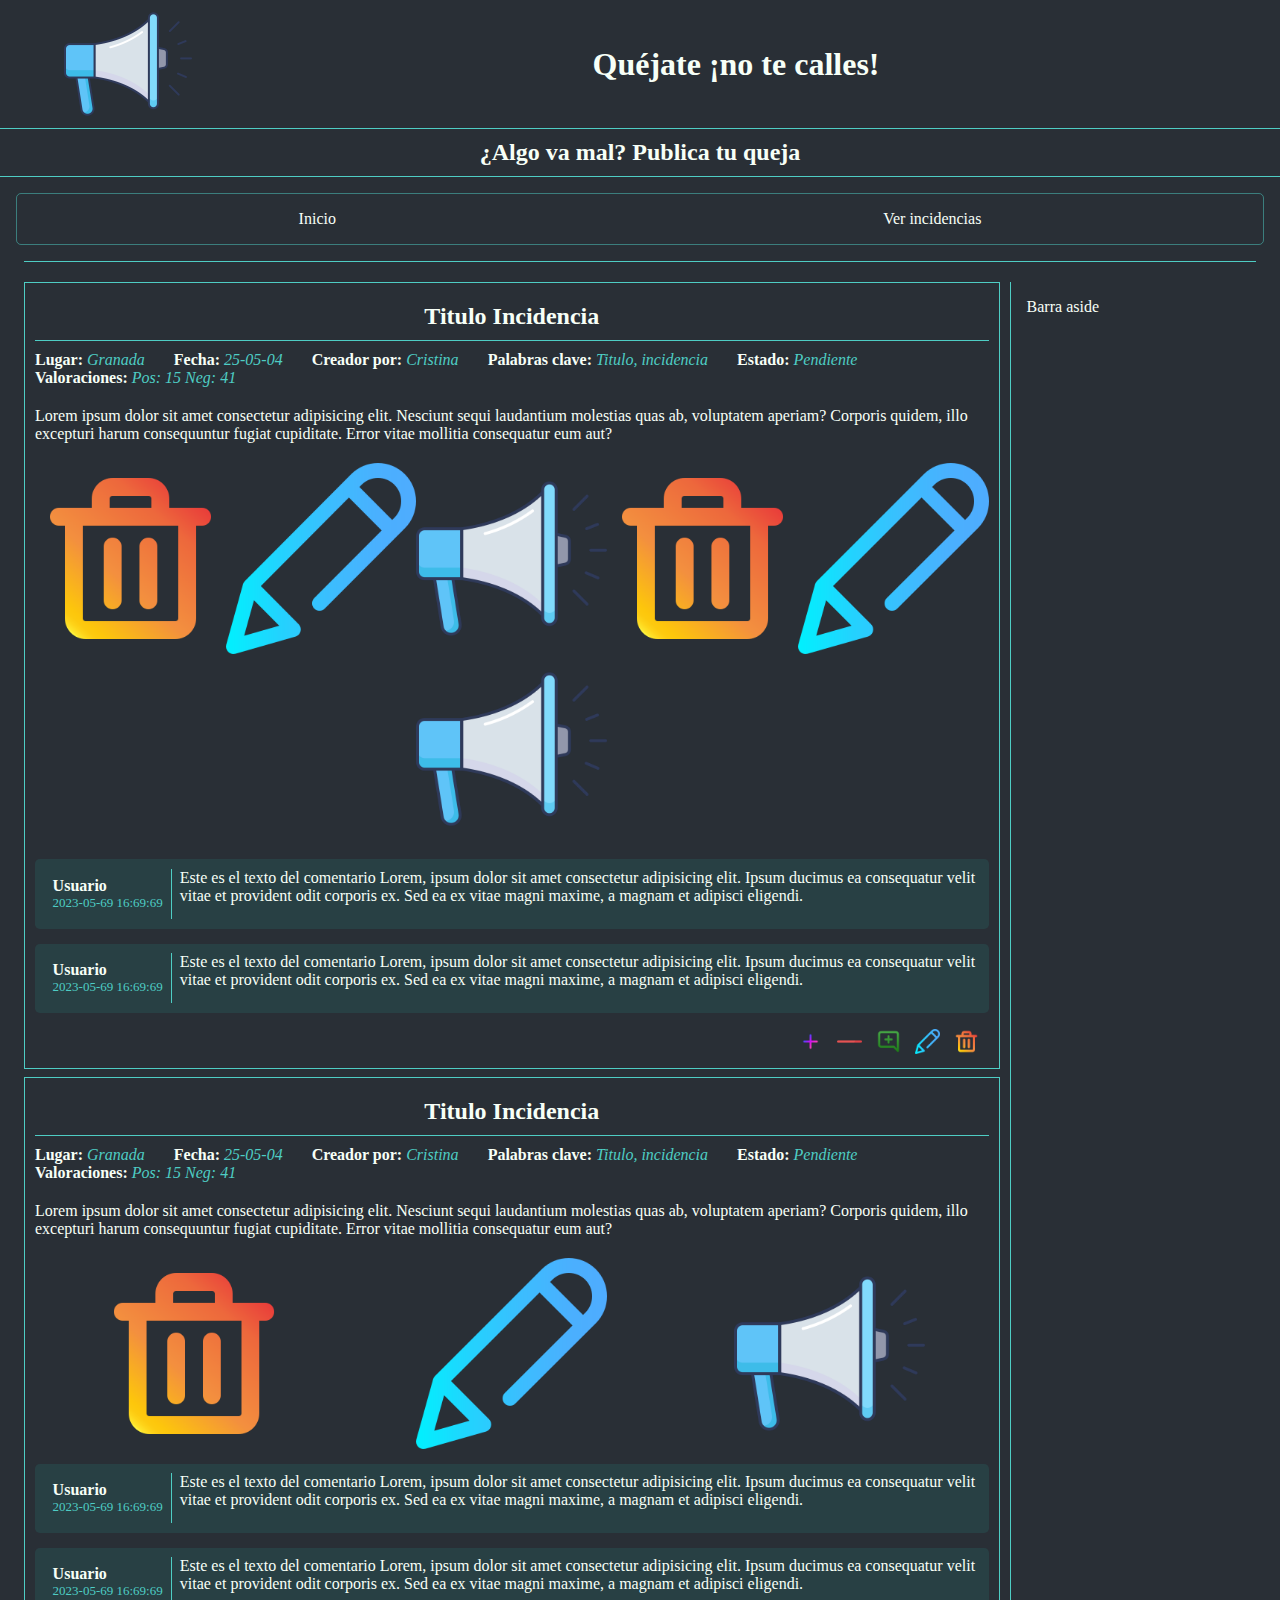
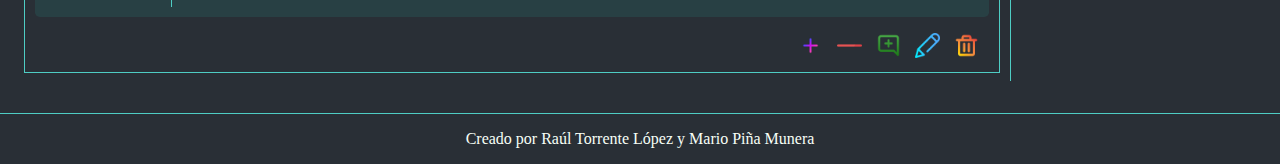
<file: incidencias.html>
<!DOCTYPE html>
<html lang="en">
<head>
    <meta charset="UTF-8">
    <meta http-equiv="X-UA-Compatible" content="IE=edge">
    <meta name="viewport" content="width=device-width, initial-scale=1.0">
    <title>Incidencias</title>
    <link rel="stylesheet" href="style.css">
    <link rel="stylesheet" href="incidencia.css">
</head>
<body>
    <header>
        <div class="cabecera">
            <img src="./img/megafono.png" alt="megafono" class="pageLogo">
            <h1>Quéjate ¡no te calles!</h1>
        </div>
        
        <h2>¿Algo va mal? Publica tu queja</h2>

        <nav>
            <ul>
                <li><a href="./index.php">Inicio</a></li>
                <li><a href="">Ver incidencias</a></li>
            </ul>
        </nav>
    </header>

    <div class="contenido">
        <main>
            <!--Voy a dejar comentado el formulario de busqueda por ahora
                luego lo hacemos en un html a parte para dejarlo bonito y meterlo en una funcion php
            
            <section class="formBusqueda">
                <form action="" method="">
                    <h2>Criterios de búsqueda</h2>

                    <div class="ordenar">
                        <h2>Ordenar por:</h2>

                        <label><input type="radio"> Antigüedad (primero las más recientes)</label>
                        <label><input type="radio"> Número de positivos (de más a menos)</label>
                        <label><input type="radio"> Número de positivos netos (de más a menos)</label>
                    </div>

                    <div class="busqueda">
                        <h2>Incidencias que contengan:</h2>

                        <label>Texto de búsqueda: </label>
                        <input type="text" name="">

                        <label>Lugar:</label>
                        <input type="text" name="">
                    </div>

                    <div class="estado">
                        <label><input type="checkbox"> Pendiente </label>
                        <label><input type="checkbox"> Comprobada </label>
                        <label><input type="checkbox"> Tramitada </label>
                        <label><input type="checkbox"> Irresoluble </label>
                        <label><input type="checkbox"> Resuelta </label>
                    </div>

                    <div class="opciones">
                        <label>Incidencias por página</label>
                        <select name="">
                            <option value="1"></option>
                            <option value="3"></option>
                            <option value="5"></option>
                            <option value="10"></option>
                        </select>

                        <input type="submit" value="Aplicar criterios de búsqueda">
                    </div>
                </form>
            </section>
            <br><br>-->
            <section>
                <div class="incidencia">
                    <h2>Titulo Incidencia</h2>
        
                    <div class="detalles">
                        <div class="infoGeneral">
                            <label>Lugar: <em>Granada</em></label>
                            <label>Fecha: <em>25-05-04</em></label>
                            <label>Creador por: <em>Cristina</em></label>
                            <label>Palabras clave: <em>Titulo, incidencia</em></label>
                            <label>Estado: <em>Pendiente</em></label>
                            <label>Valoraciones: <em>Pos: 15 Neg: 41</em></label>
                        </div>
        
                        <p>
                            Lorem ipsum dolor sit amet consectetur adipisicing elit. Nesciunt sequi laudantium molestias quas ab, voluptatem aperiam? Corporis quidem, illo excepturi harum consequuntur fugiat cupiditate. Error vitae mollitia consequatur eum aut?
                        </p>
        
                        <div class="fotos">
                            <img src="img/basura.png" alt="">
                            <img src="img/editar.png" alt="">
                            <img src="img/megafono.png" alt="">
                            <img src="img/basura.png" alt="">
                            <img src="img/editar.png" alt="">
                            <img src="img/megafono.png" alt="">
                        </div>
        
                    </div>
        
                    <div class="seccionComentarios">
                        <div class="comentario">
                            <div class="infoComentario">
                                <label>Usuario</label>
                                <label>2023-05-69 16:69:69</label>
                            </div>
            
                            <p>
                                Este es el texto del comentario
                                Lorem, ipsum dolor sit amet consectetur adipisicing elit. Ipsum ducimus ea consequatur velit vitae et provident odit corporis ex. Sed ea ex vitae magni maxime, a magnam et adipisci eligendi.
                            </p>
                        </div>
        
                        <div class="comentario">
                            <div class="infoComentario">
                                <label>Usuario</label>
                                <label>2023-05-69 16:69:69</label>
                            </div>
            
                            <p>
                                Este es el texto del comentario
                                Lorem, ipsum dolor sit amet consectetur adipisicing elit. Ipsum ducimus ea consequatur velit vitae et provident odit corporis ex. Sed ea ex vitae magni maxime, a magnam et adipisci eligendi.
                            </p>
                        </div>
                    </div>
        
                    <div class="iconos">
                        <a href=""><img src="./img/plus.png" alt=""></a>
                        <a href=""><img src="./img/minus.png" alt=""></a>
                        <a href=""><img src="./img/comment.png" alt=""></a>
                        <a href=""><img src="./img/editar.png" alt=""></a>
                        <a href=""><img src="./img/basura.png" alt=""></a>
                    </div>
                </div>
            
                <div class="incidencia">
                    <h2>Titulo Incidencia</h2>
        
                    <div class="detalles">
                        <div class="infoGeneral">
                            <label>Lugar: <em>Granada</em></label>
                            <label>Fecha: <em>25-05-04</em></label>
                            <label>Creador por: <em>Cristina</em></label>
                            <label>Palabras clave: <em>Titulo, incidencia</em></label>
                            <label>Estado: <em>Pendiente</em></label>
                            <label>Valoraciones: <em>Pos: 15 Neg: 41</em></label>
                        </div>
        
                        <p>
                            Lorem ipsum dolor sit amet consectetur adipisicing elit. Nesciunt sequi laudantium molestias quas ab, voluptatem aperiam? Corporis quidem, illo excepturi harum consequuntur fugiat cupiditate. Error vitae mollitia consequatur eum aut?
                        </p>
        
                        <div class="fotos">
                            <img src="img/basura.png" alt="">
                            <img src="img/editar.png" alt="">
                            <img src="img/megafono.png" alt="">
                        </div>
        
                    </div>
        
                    <div class="seccionComentarios">
                        <div class="comentario">
                            <div class="infoComentario">
                                <label>Usuario</label>
                                <label>2023-05-69 16:69:69</label>
                            </div>
            
                            <p>
                                Este es el texto del comentario
                                Lorem, ipsum dolor sit amet consectetur adipisicing elit. Ipsum ducimus ea consequatur velit vitae et provident odit corporis ex. Sed ea ex vitae magni maxime, a magnam et adipisci eligendi.
                            </p>
                        </div>
        
                        <div class="comentario">
                            <div class="infoComentario">
                                <label>Usuario</label>
                                <label>2023-05-69 16:69:69</label>
                            </div>
            
                            <p>
                                Este es el texto del comentario
                                Lorem, ipsum dolor sit amet consectetur adipisicing elit. Ipsum ducimus ea consequatur velit vitae et provident odit corporis ex. Sed ea ex vitae magni maxime, a magnam et adipisci eligendi.
                            </p>
                        </div>
                    </div>
        
                    <div class="iconos">
                        <a href=""><img src="./img/plus.png" alt=""></a>
                        <a href=""><img src="./img/minus.png" alt=""></a>
                        <a href=""><img src="./img/comment.png" alt=""></a>
                        <a href=""><img src="./img/editar.png" alt=""></a>
                        <a href=""><img src="./img/basura.png" alt=""></a>
                    </div>
                </div>
            </section>
        </main>

        <aside>
            <p> Barra aside</p>
        </aside>
    </div>

    <footer>
        <p>
            Creado por <a href="https://www.linkedin.com/in/ra%C3%BAl-torrente-l%C3%B3pez-6b9760250/">Raúl Torrente López</a>
            y <a href="https://www.linkedin.com/in/mario-pi%C3%B1a-munera-465116225/">Mario Piña Munera</a>
        </p>
    </footer>
</body>
</html>
</file>
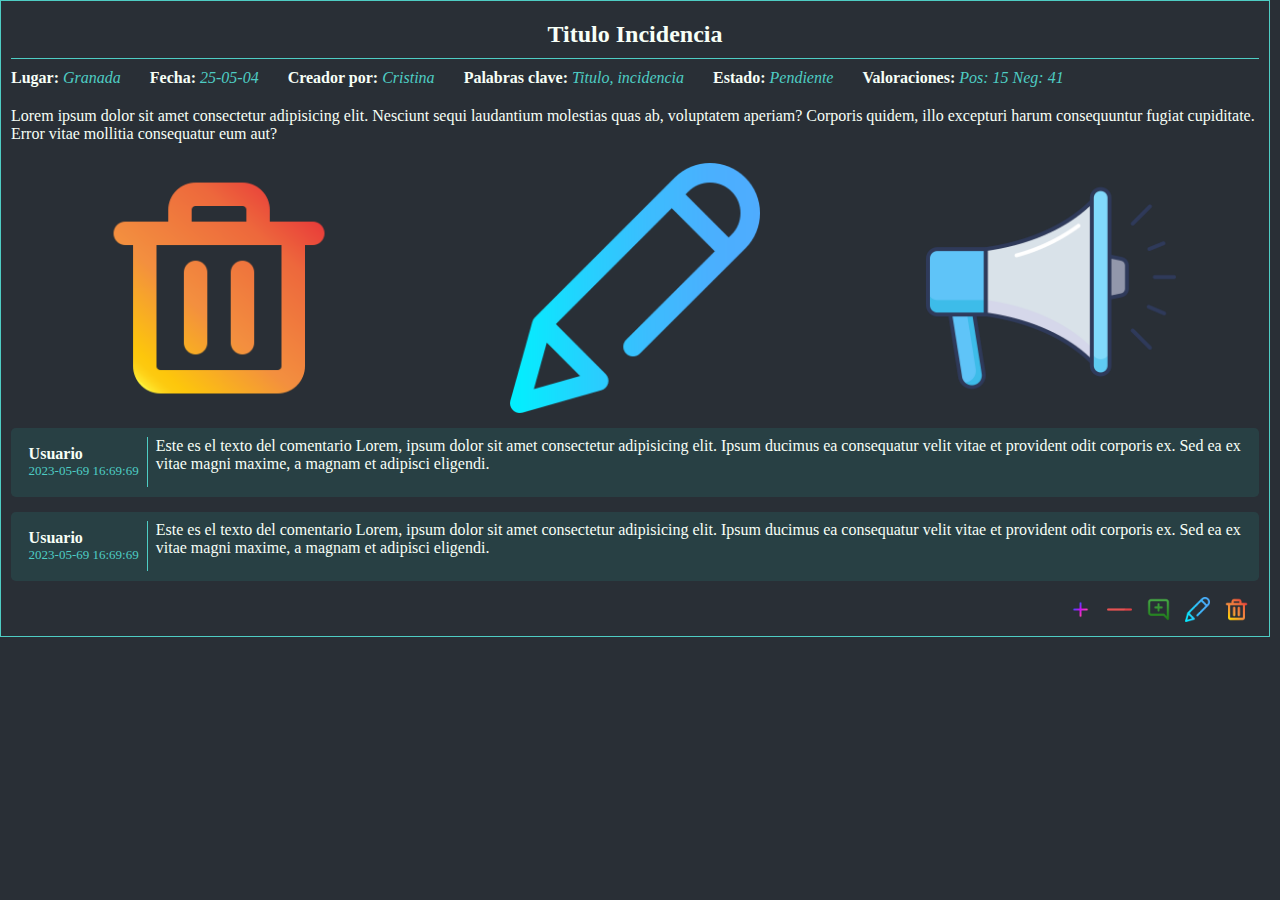
<file: incidenciaUnica.html>
<!--Este fichero es para mostar solo la incidencia, 
    si se abre el archivo solo tiene que aparecer lo que sería una incidencia, nada mas
    es para separarlo del resto, aplicar el estuilo para que se vea bien 
    y luego meter el html en un php

    Tambien vamos a separar el estilo de la incidencia en otro archivo css
-->

<!DOCTYPE html>
<html lang="en">
<head>
    <meta charset="UTF-8">
    <meta http-equiv="X-UA-Compatible" content="IE=edge">
    <meta name="viewport" content="width=device-width, initial-scale=1.0">
    <link rel="stylesheet" href="style.css">
    <link rel="stylesheet" href="incidencia.css">
    <title>Incidencia</title>
</head>
<body>
    <section>
        <div class="incidencia">
            <h2>Titulo Incidencia</h2>

            <div class="detalles">
                <div class="infoGeneral">
                    <label>Lugar: <em>Granada</em></label>
                    <label>Fecha: <em>25-05-04</em></label>
                    <label>Creador por: <em>Cristina</em></label>
                    <label>Palabras clave: <em>Titulo, incidencia</em></label>
                    <label>Estado: <em>Pendiente</em></label>
                    <label>Valoraciones: <em>Pos: 15 Neg: 41</em></label>
                </div>

                <p>
                    Lorem ipsum dolor sit amet consectetur adipisicing elit. Nesciunt sequi laudantium molestias quas ab, voluptatem aperiam? Corporis quidem, illo excepturi harum consequuntur fugiat cupiditate. Error vitae mollitia consequatur eum aut?
                </p>

                <div class="fotos">
                    <img src="img/basura.png" alt="">
                    <img src="img/editar.png" alt="">
                    <img src="img/megafono.png" alt="">
                </div>

            </div>

            <div class="seccionComentarios">
                <div class="comentario">
                    <div class="infoComentario">
                        <label>Usuario</label>
                        <label>2023-05-69 16:69:69</label>
                    </div>
    
                    <p>
                        Este es el texto del comentario
                        Lorem, ipsum dolor sit amet consectetur adipisicing elit. Ipsum ducimus ea consequatur velit vitae et provident odit corporis ex. Sed ea ex vitae magni maxime, a magnam et adipisci eligendi.
                    </p>
                </div>

                <div class="comentario">
                    <div class="infoComentario">
                        <label>Usuario</label>
                        <label>2023-05-69 16:69:69</label>
                    </div>
    
                    <p>
                        Este es el texto del comentario
                        Lorem, ipsum dolor sit amet consectetur adipisicing elit. Ipsum ducimus ea consequatur velit vitae et provident odit corporis ex. Sed ea ex vitae magni maxime, a magnam et adipisci eligendi.
                    </p>
                </div>
            </div>

            <div class="iconos">
                <a href=""><img src="./img/plus.png" alt=""></a>
                <a href=""><img src="./img/minus.png" alt=""></a>
                <a href=""><img src="./img/comment.png" alt=""></a>
                <a href=""><img src="./img/editar.png" alt=""></a>
                <a href=""><img src="./img/basura.png" alt=""></a>
            </div>
        </div>
    </section>
</body>
</html>
</file>
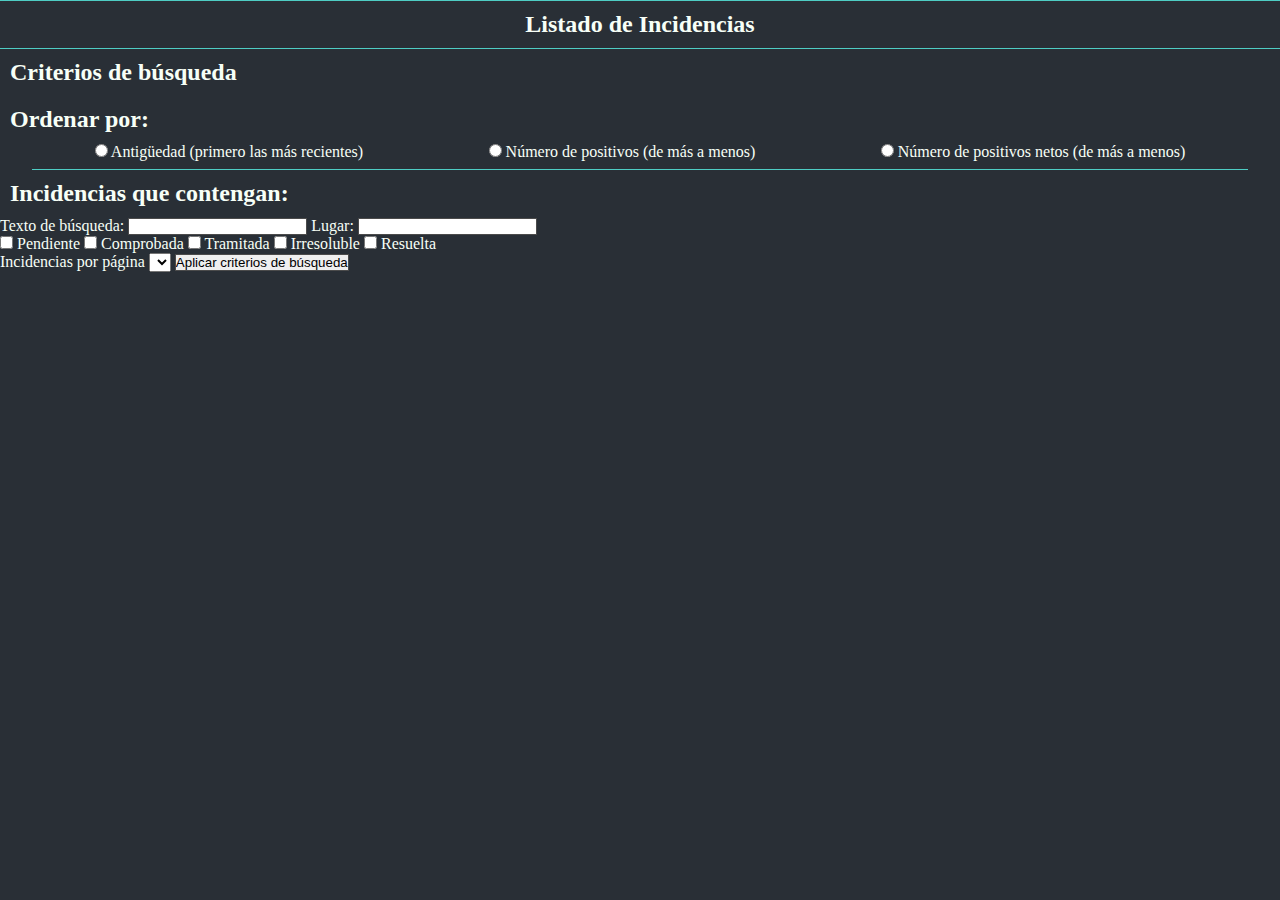
<file: listadoIncidencias.html>
<!DOCTYPE html>
<html lang="en">
<head>
    <meta charset="UTF-8">
    <meta http-equiv="X-UA-Compatible" content="IE=edge">
    <meta name="viewport" content="width=device-width, initial-scale=1.0">
    <link rel="stylesheet" href="style.css">
    <link rel="stylesheet" href="incidencia.css">
    <link rel="stylesheet" href="listadoIncidencias.css">
    <title>Lista Inciencias</title>
</head>
<body>
    <h2>Listado de Incidencias</h2>
    <section class="formBusqueda">
        <form action="" method="">
            <h2>Criterios de búsqueda</h2>

            <div class="ordenar">
                <h2>Ordenar por:</h2>

                <div class="opcionesOrdenar">
                    <label><input type="radio" name="ordenar"> Antigüedad (primero las más recientes)</label>
                    <label><input type="radio" name="ordenar"> Número de positivos (de más a menos)</label>
                    <label><input type="radio" name="ordenar"> Número de positivos netos (de más a menos)</label>
                </div>
            </div>

            <div class="busqueda">
                <h2>Incidencias que contengan:</h2>

                <label>Texto de búsqueda: </label>
                <input type="text" name="">

                <label>Lugar:</label>
                <input type="text" name="">
            </div>

            <div class="estado">
                <label><input type="checkbox"> Pendiente </label>
                <label><input type="checkbox"> Comprobada </label>
                <label><input type="checkbox"> Tramitada </label>
                <label><input type="checkbox"> Irresoluble </label>
                <label><input type="checkbox"> Resuelta </label>
            </div>

            <div class="opciones">
                <label>Incidencias por página</label>
                <select name="">
                    <option value="1"></option>
                    <option value="3"></option>
                    <option value="5"></option>
                    <option value="10"></option>
                </select>

                <input type="submit" value="Aplicar criterios de búsqueda">
            </div>
        </form>
    </section>
</body>
</html>
</file>
<file: style.css>
/*
Paleta 3
    1->292F36 rgb(41, 47, 54)
    2->4ECDC4 rgb(78, 205, 196)
    3->F7FFF7
Paleta usada: 3
*/

*{
    margin: 0;
    padding: 0;
}

h1, h2{
    color: #F7FFF7;
    display: flex;
    vertical-align: middle;
    align-items: center;
    justify-content: center;
    margin: auto;
}

h2{
    border-top: 1px solid #4ECDC4;
    border-bottom: 1px solid #4ECDC4;
    padding: 10px;
}

p, label{
    color: #F7FFF7;
}

body{
    background-color: #292F36;
}

header{
    background-color: #292F36;
}

nav{
    margin: 1rem 1rem;
    padding: 0.5rem;
    border-radius: 5px;
    border-radius: 5px;
    border: 1px solid rgba(78, 205, 196, 0.5);
}

ul{
    display: flex;
    justify-content: space-around;
}

li{
    display: inline;
    padding: 0.5rem;
}

a{
    box-sizing:content-box;
    text-decoration: none;
    color: #F7FFF7;
    border-bottom: 2px solid rgba(78, 205, 196, 0);
    transition: border 0.3s ease-in-out;
}

a:hover{
    border-bottom: 2px solid rgba(78, 205, 196, 1);

}

footer{
    display: flex;
    align-items: center;
    justify-content: center;
    border-top: 1px solid #4ECDC4;
    margin-top: 2rem;
    padding: 1rem;
}

aside{
    box-sizing: border-box;
    padding: 1rem;
    border-left: 1px solid #4ECDC4;
}

.pageLogo{
    display: inline;
    max-width: 10%;
    max-height: 10%;
    margin-left: 5%;
}

.cabecera{
    display: flex;
}

.contenido{
    border-top: 1px solid #4ECDC4;
    padding-top: 20px;
    margin: 0 1.5rem 0 1.5rem;
    display: grid;
    grid-template-columns: 80% 20%;
    grid-template-rows: 100%;
}
</file>
<file: incidencia.css>
.incidencia{
    border: 1px solid #4ECDC4;
    padding: 10px;
    margin-right: 10px;
}

.fotos{
    display: flex;
    flex-direction: row;
    align-items: center;
    justify-content: space-around;
    margin-top: 20px;
    flex-wrap: wrap;
}

.fotos img{
    max-width: 20%;
}

input{
    border: 1px solid rgb(75, 75, 75);
}

a > img {
    width: 25px;
    height: 25px;
}

.iconos{
    text-align: right;
    margin-top: 1rem;
}

.iconos a{
    margin-right: 10px;
}

.comentario{
    display: flex;
    flex-direction: row;  
    margin-top: 15px; 
    background-color: #2875703f;
    padding: 0.6rem;
    border-radius: 0.3rem;
}

.comentario label{
    display: block;
}

.infoGeneral label{
    margin-right: 25px;
    white-space: nowrap;
}

.infoGeneral label{
    font-weight: bold;
}

em{
    color: #4ECDC4;
    font-weight: normal;
}

.infoGeneral{
    margin-top: 10px;
    margin-bottom: 20px;
}

.infoComentario{
    border-right: 1px solid #4ECDC4;
    display: flex;
    flex-direction: column;
    white-space: nowrap;
    padding: 0.5rem;
    font-weight: bold;
}

.infoComentario label:last-child{
    font-size: small;
    font-weight: normal;
    color: #4ECDC4;
}

.comentario p{
    padding-left: 0.5rem;
}

.iconos img:hover {
    animation: shake 0.3s;
  }
  
@keyframes shake {
    0% {
        transform: rotate(0);
    }
    25% {
        transform: rotate(25deg);
    }
    75% {
        transform: rotate(-25deg);
    }
    100% {
        transform: rotate(0);
    }
}

.incidencia {
    margin-bottom: 0.5rem;
}

.incidencia h2{
    border-top: 0;
}
</file>
<file: listadoIncidencias.css>
.formBusqueda h2{
    border: 0;
    justify-content: left;
}

.opcionesOrdenar{
    display: flex;
    flex-direction: row;
    justify-content: space-around;
    flex-wrap: wrap;

    margin: 0 2rem;
    padding-bottom: 0.5rem;
    border-bottom: 1px solid #4ECDC4;
}
</file>
